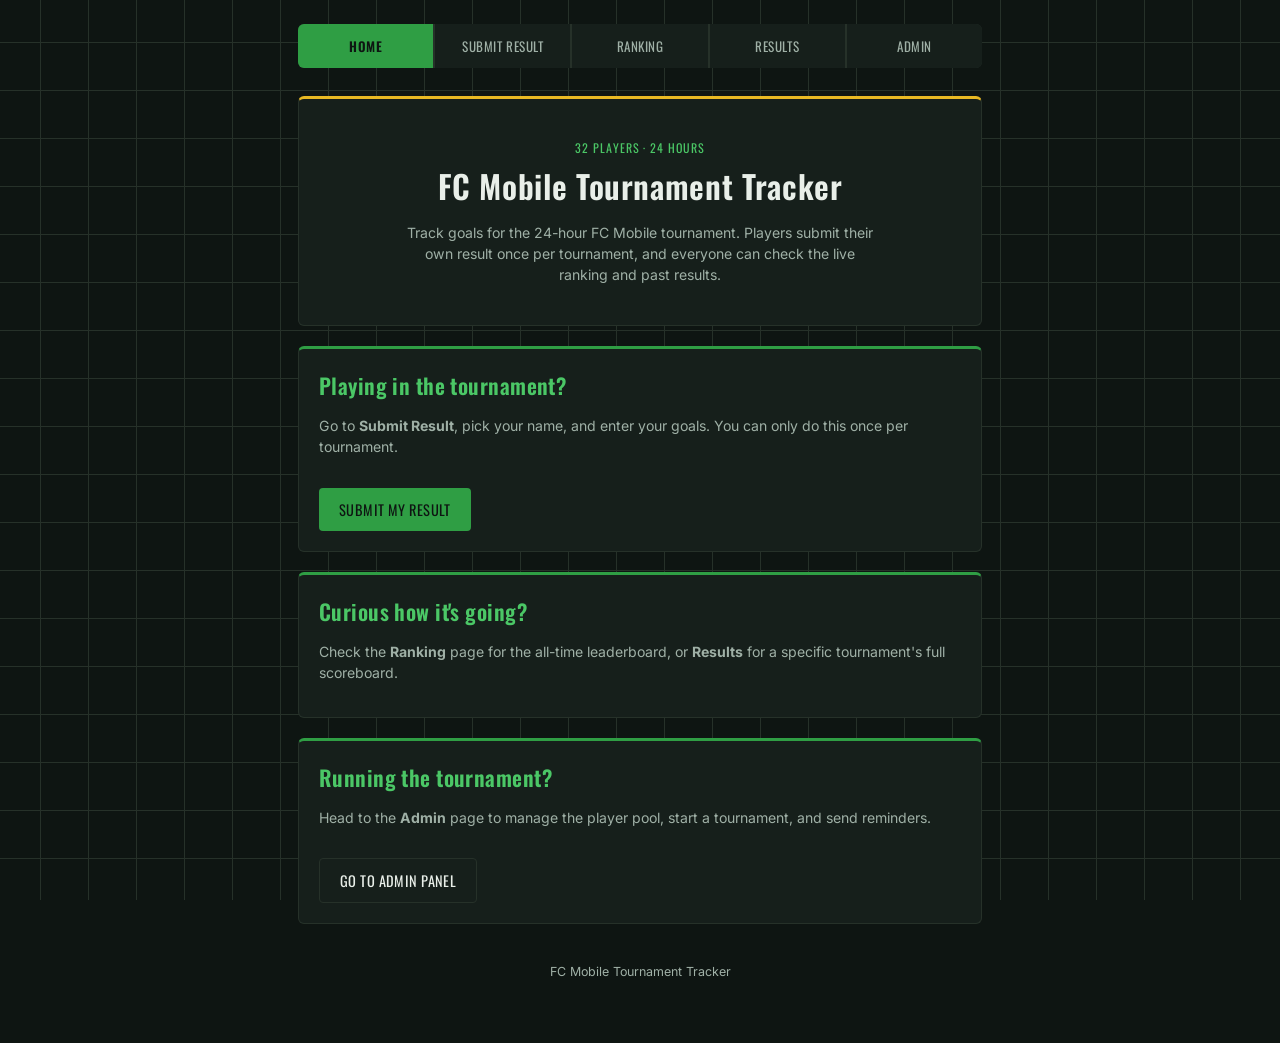
<file: index.html>
<!DOCTYPE html>
<html lang="en">
<head>
  <meta charset="UTF-8">
  <meta name="viewport" content="width=device-width, initial-scale=1.0">
  <title>FC Mobile Tournament Tracker</title>
  <link rel="stylesheet" href="css/style.css">
</head>
<body>
  <div class="wrap">
    <nav class="tabs">
      <a href="index.html" class="active">Home</a>
      <a href="submit.html">Submit Result</a>
      <a href="ranking.html">Ranking</a>
      <a href="results.html">Results</a>
      <a href="admin.html">Admin</a>
    </nav>

    <div class="panel" style="border-top-color: var(--gold); text-align:center; padding: 40px 20px;">
      <div class="eyebrow">32 Players · 24 Hours</div>
      <h1>FC Mobile Tournament Tracker</h1>
      <p class="hint" style="max-width:480px; margin:8px auto 0;">
        Track goals for the 24-hour FC Mobile tournament. Players submit their
        own result once per tournament, and everyone can check the live
        ranking and past results.
      </p>
    </div>

    <div class="panel">
      <h2>Playing in the tournament?</h2>
      <p class="hint">Go to <strong>Submit Result</strong>, pick your name, and enter your goals. You can only do this once per tournament.</p>
      <a href="submit.html"><button>Submit My Result</button></a>
    </div>

    <div class="panel">
      <h2>Curious how it's going?</h2>
      <p class="hint">Check the <strong>Ranking</strong> page for the all-time leaderboard, or <strong>Results</strong> for a specific tournament's full scoreboard.</p>
    </div>

    <div class="panel">
      <h2>Running the tournament?</h2>
      <p class="hint">Head to the <strong>Admin</strong> page to manage the player pool, start a tournament, and send reminders.</p>
      <a href="admin.html"><button class="secondary">Go to Admin Panel</button></a>
    </div>

    <footer>FC Mobile Tournament Tracker</footer>
  </div>
</body>
</html>
</file>
<file: css/style.css>
/* ---------------------------------------------------------------
   FC Mobile Tournament Tracker
   Design concept: a matchday scoreboard — deep turf-green and near
   black panels, tabular numerals for scores, a single gold accent
   reserved for rank #1 and live status. Condensed display type for
   headings (scoreboard lettering), clean grotesk for body/UI text.
   ----------------------------------------------------------------*/

@import url('https://fonts.googleapis.com/css2?family=Oswald:wght@500;600;700&family=Inter:wght@400;500;600;700&family=Roboto+Mono:wght@600&display=swap');

:root {
  --bg: #0e1512;
  --panel: #161f1b;
  --panel-border: #263129;
  --turf: #2f9e44;
  --turf-bright: #4bc766;
  --gold: #e8b923;
  --ink: #e9efe9;
  --ink-dim: #9fb0a6;
  --red: #d64545;
  --radius: 6px;
}

* { box-sizing: border-box; }

html, body {
  margin: 0;
  padding: 0;
  background: var(--bg);
  background-image:
    linear-gradient(var(--panel-border) 1px, transparent 1px),
    linear-gradient(90deg, var(--panel-border) 1px, transparent 1px);
  background-size: 48px 48px;
  background-attachment: fixed;
  background-position: center;
  color: var(--ink);
  font-family: 'Inter', sans-serif;
  min-height: 100vh;
}

h1, h2, h3 {
  font-family: 'Oswald', sans-serif;
  font-weight: 600;
  letter-spacing: 0.02em;
  margin: 0 0 0.4em 0;
}

h1 { font-size: 2rem; }
h2 { font-size: 1.35rem; color: var(--turf-bright); }

a { color: var(--turf-bright); }

.wrap {
  max-width: 720px;
  margin: 0 auto;
  padding: 24px 18px 64px;
}

/* --- top nav --- */
nav.tabs {
  display: flex;
  gap: 2px;
  background: var(--panel-border);
  border-radius: var(--radius);
  overflow: hidden;
  margin-bottom: 28px;
}
nav.tabs a {
  flex: 1;
  text-align: center;
  padding: 12px 6px;
  background: var(--panel);
  color: var(--ink-dim);
  text-decoration: none;
  font-family: 'Oswald', sans-serif;
  font-size: 0.82rem;
  letter-spacing: 0.04em;
  text-transform: uppercase;
}
nav.tabs a.active {
  background: var(--turf);
  color: #0e1512;
  font-weight: 600;
}

/* --- panels / cards --- */
.panel {
  background: var(--panel);
  border: 1px solid var(--panel-border);
  border-top: 3px solid var(--turf);
  border-radius: var(--radius);
  padding: 20px;
  margin-bottom: 20px;
}
.panel + .panel { margin-top: 20px; }

.eyebrow {
  color: var(--turf-bright);
  font-family: 'Oswald', sans-serif;
  font-size: 0.75rem;
  letter-spacing: 0.08em;
  text-transform: uppercase;
  margin-bottom: 6px;
}

.hint { color: var(--ink-dim); font-size: 0.88rem; line-height: 1.5; }

/* --- form elements --- */
label { display: block; font-size: 0.85rem; color: var(--ink-dim); margin: 14px 0 5px; }
input[type="text"], input[type="password"], input[type="number"], select {
  width: 100%;
  padding: 10px 12px;
  background: #0e1512;
  border: 1px solid var(--panel-border);
  border-radius: 4px;
  color: var(--ink);
  font-family: 'Inter', sans-serif;
  font-size: 1rem;
}
input:focus, select:focus {
  outline: 2px solid var(--turf);
  outline-offset: 1px;
}

button {
  font-family: 'Oswald', sans-serif;
  font-size: 0.9rem;
  letter-spacing: 0.03em;
  text-transform: uppercase;
  background: var(--turf);
  color: #0e1512;
  border: none;
  padding: 11px 20px;
  border-radius: 4px;
  cursor: pointer;
  margin-top: 16px;
}
button:hover { background: var(--turf-bright); }
button:disabled { background: #3a473d; color: var(--ink-dim); cursor: not-allowed; }
button.secondary { background: transparent; border: 1px solid var(--panel-border); color: var(--ink); }
button.danger { background: var(--red); color: #fff; }

/* --- tables --- */
table { width: 100%; border-collapse: collapse; margin-top: 8px; }
th, td { text-align: left; padding: 9px 8px; border-bottom: 1px solid var(--panel-border); font-size: 0.92rem; }
th { color: var(--ink-dim); font-weight: 500; font-size: 0.78rem; text-transform: uppercase; letter-spacing: 0.04em; }
td.num, th.num { text-align: right; font-family: 'Roboto Mono', monospace; }

.rank-1 td.num, .rank-1 td:first-child { color: var(--gold); }

.status-dot { display: inline-block; width: 8px; height: 8px; border-radius: 50%; margin-right: 6px; }
.status-dot.done { background: var(--turf-bright); }
.status-dot.pending { background: var(--red); }

.checkbox-row { display: flex; align-items: center; gap: 8px; padding: 6px 0; border-bottom: 1px solid var(--panel-border); font-size: 0.92rem; }
.checkbox-row input { width: auto; }

.msg { padding: 10px 12px; border-radius: 4px; font-size: 0.88rem; margin-top: 12px; }
.msg.ok { background: rgba(75, 199, 102, 0.12); border: 1px solid var(--turf); color: var(--turf-bright); }
.msg.err { background: rgba(214, 69, 69, 0.12); border: 1px solid var(--red); color: #f19c9c; }

.counter { font-family: 'Roboto Mono', monospace; color: var(--gold); }

footer { text-align: center; color: var(--ink-dim); font-size: 0.78rem; margin-top: 40px; }
</file>
